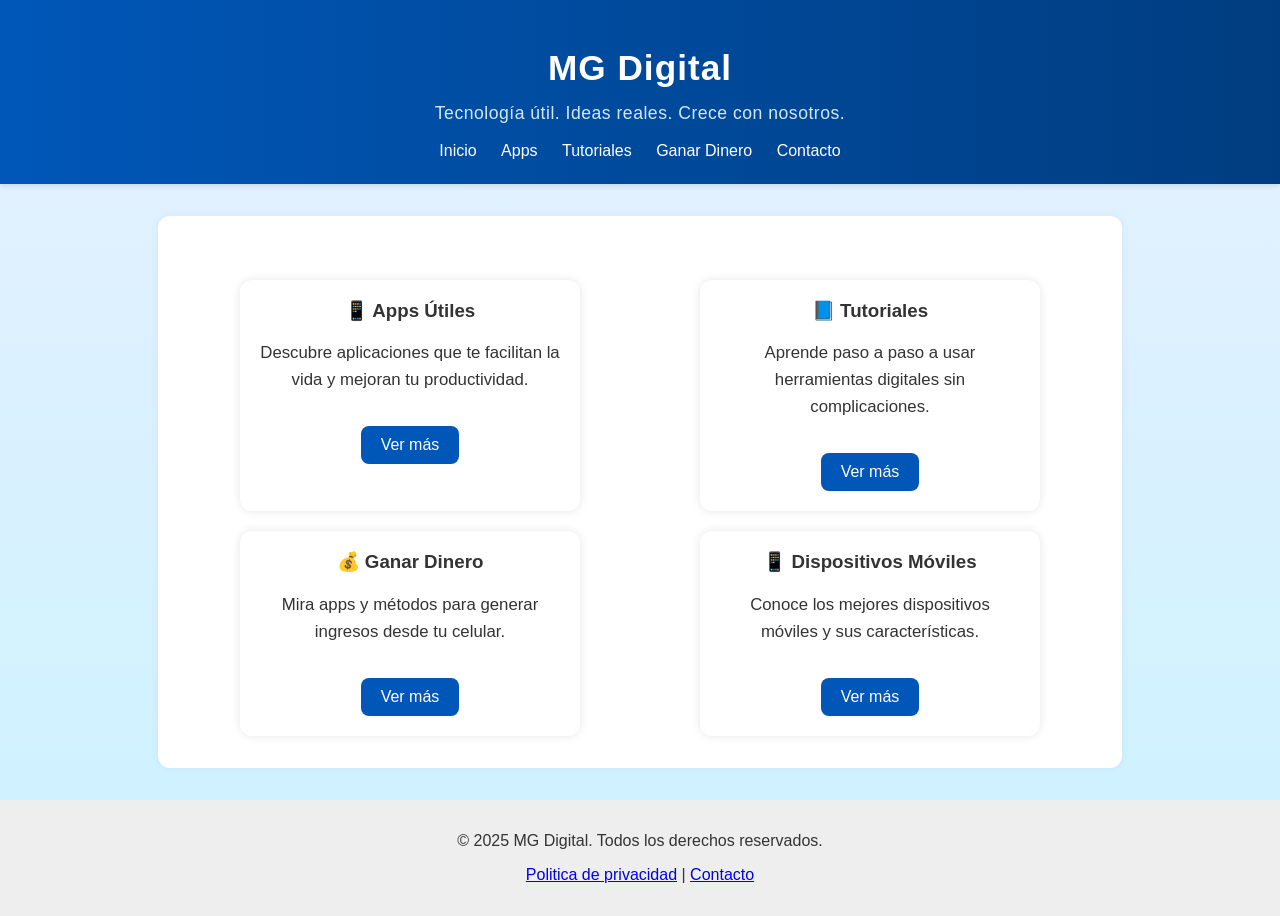
<file: index.html>
<!DOCTYPE html>
<html lang="es">
<head>
  <meta charset="UTF-8" />
  <meta name="viewport" content="width=device-width, initial-scale=1.0"/>
  <title>MG Digital</title>
  <link rel="stylesheet" href="style.css">
  <link rel="icon" href="favicon.ico" type="image/x-icon">
</head>
<body>
  <header>
    <h1>MG Digital</h1>
    <p class="subtitulo">Tecnología útil. Ideas reales. Crece con nosotros.</p>

    <nav>
      <a href="index.html">Inicio</a>
      <a href="articulos/apps.html">Apps</a>
      <a href="articulos/tutoriales.html">Tutoriales</a>
      <a href="articulos/ganar_dinero.html">Ganar Dinero</a>
      <a href="contacto.html">Contacto</a>
    </nav>
  </header>
  <main>
    <!-- INICIO: Sección de tarjetas destacadas -->
<section class="tarjetas">
  <!-- Tarjeta de Apps -->
  <div class="tarjeta">
    <h3>📱 Apps Útiles</h3>
    <p>Descubre aplicaciones que te facilitan la vida y mejoran tu productividad.</p>
    <a href="articulos/apps.html" class="boton">Ver más</a>
  </div>

  <!-- Tarjeta de Tutoriales -->
  <div class="tarjeta">
    <h3>📘 Tutoriales</h3>
    <p>Aprende paso a paso a usar herramientas digitales sin complicaciones.</p>
    <a href="articulos/tutoriales.html" class="boton">Ver más</a>
  </div>

  <!-- Tarjeta de Ganar Dinero -->
  <div class="tarjeta">
    <h3>💰 Ganar Dinero</h3>
    <p>Mira apps y métodos para generar ingresos desde tu celular.</p>
    <a href="articulos/ganar_dinero.html" class="boton">Ver más</a>
  </div>

  <!-- Tarjeta de dispositivos movil -->
  <div class="tarjeta">
    <h3>📱 Dispositivos Móviles</h3>
    <p>Conoce los mejores dispositivos móviles y sus características.</p>
    <a href="/articulos/calidad-presio.html" class="boton">Ver más</a>
  </div>
</section>
<!-- FIN: Sección de tarjetas destacadas -->

  </main>
  <footer>
    <p>© 2025 MG Digital. Todos los derechos reservados.</p>
    <p><a href="politica-privacidad.html" class="boton">Politica de privacidad</a> | <a href="contacto.html" class="boton">Contacto</a></p>
  </footer>
<script src="script.js"></script>

</body>
</html>
</file>
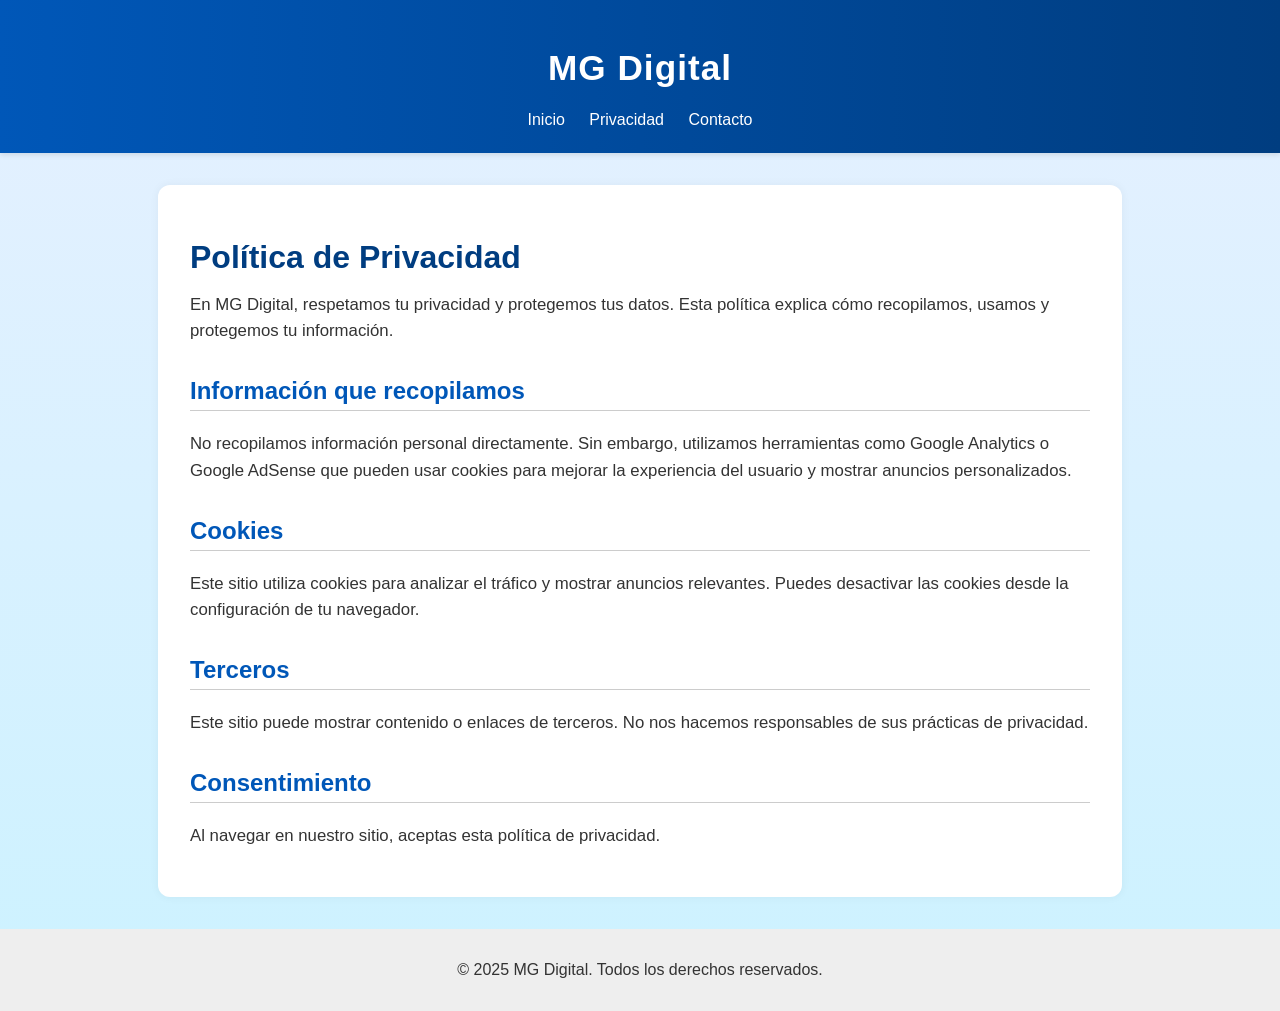
<file: politica-privacidad.html>
<!DOCTYPE html>
<html lang="es">
<head>
  <meta charset="UTF-8">
  <title>Política de Privacidad - MG Digital</title>
  <link rel="stylesheet" href="style.css">
</head>
<body>
  <header>
    <h1>MG Digital</h1>
    <nav>
      <a href="index.html">Inicio</a>
      <a href="politica-privacidad.html">Privacidad</a>
      <a href="contacto.html">Contacto</a>
    </nav>
  </header>

  <main>
    <h1>Política de Privacidad</h1>
    <p>En MG Digital, respetamos tu privacidad y protegemos tus datos. Esta política explica cómo recopilamos, usamos y protegemos tu información.</p>

    <h2>Información que recopilamos</h2>
    <p>No recopilamos información personal directamente. Sin embargo, utilizamos herramientas como Google Analytics o Google AdSense que pueden usar cookies para mejorar la experiencia del usuario y mostrar anuncios personalizados.</p>

    <h2>Cookies</h2>
    <p>Este sitio utiliza cookies para analizar el tráfico y mostrar anuncios relevantes. Puedes desactivar las cookies desde la configuración de tu navegador.</p>

    <h2>Terceros</h2>
    <p>Este sitio puede mostrar contenido o enlaces de terceros. No nos hacemos responsables de sus prácticas de privacidad.</p>

    <h2>Consentimiento</h2>
    <p>Al navegar en nuestro sitio, aceptas esta política de privacidad.</p>
  </main>

  <footer>
    <p>© 2025 MG Digital. Todos los derechos reservados.</p>
  </footer>
</body>
</html>
</file>
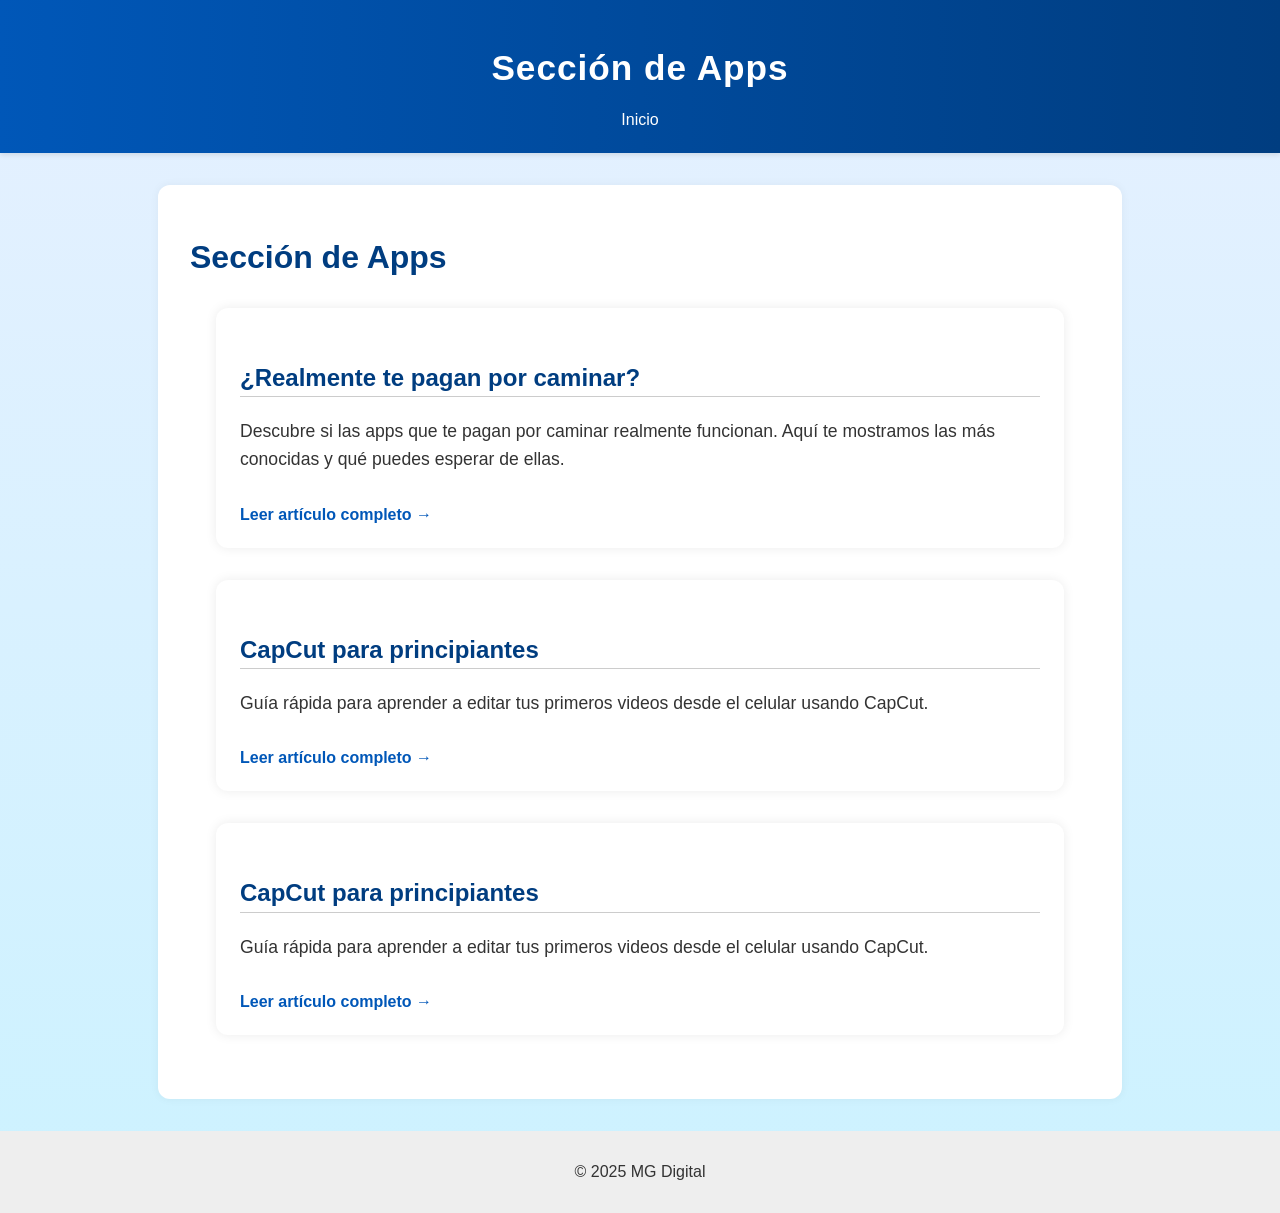
<file: articulos/apps.html>
<!DOCTYPE html>
<html lang="es">
<head>
  <meta charset="UTF-8">
  <title>Apps – MG Digital</title>
  <link rel="stylesheet" href="../style.css">
</head>
<body>
  <header>
    <h1>Sección de Apps</h1>
    <!-- Enlace de regreso a la página principal -->
    <nav>
      <a href="../index.html">Inicio</a>
    </nav>
  </header>

  <main>
    <h1>Sección de Apps</h1>
    <div id="lista-articulos"></div>
  </main>
  

  <footer>
    <p>© 2025 MG Digital</p>
  </footer>
  <script src="../articulos_data.js"></script>

</body>
</html>
</file>
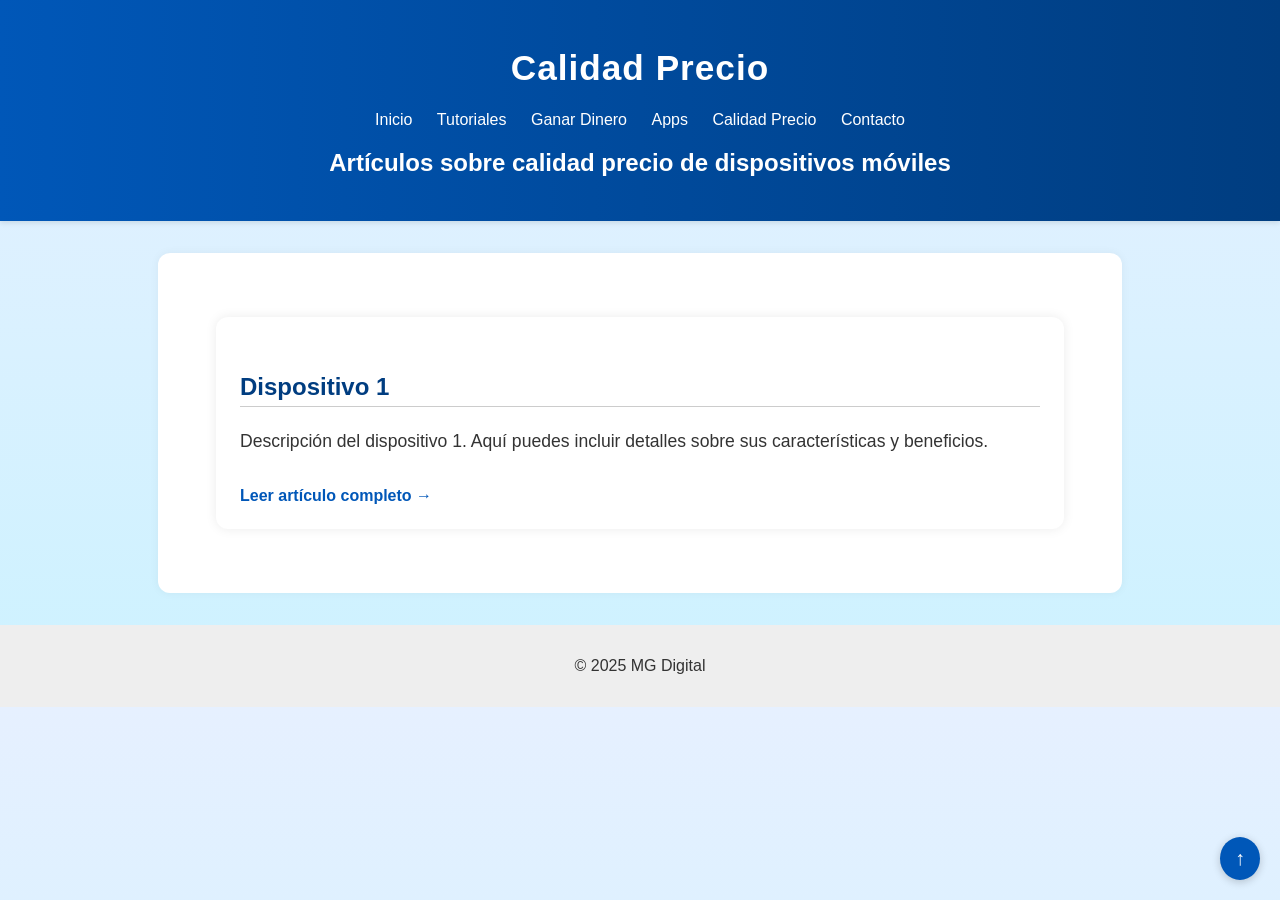
<file: articulos/calidad-presio.html>
<!DOCTYPE html>
<html lang="en">
<head>
    <meta charset="UTF-8">
    <title>Document</title>
    <link rel="stylesheet" href="/style.css">
</head>
<header>
    <h1>Calidad Precio</h1>
    <nav>
        <a href="../index.html">Inicio</a>
        <a href="../articulos/tutoriales.html">Tutoriales</a>
        <a href="../articulos/ganar_dinero.html">Ganar Dinero</a>
        <a href="../articulos/apps.html">Apps</a>
        <a href="../articulos/calidad-precio.html">Calidad Precio</a>
        <a href="../contacto.html">Contacto</a>
    </nav>
    <h2>Artículos sobre calidad precio de dispositivos móviles</h2>
</header>
<body>
    <main>
        <section id="lista-articulos"></section>
    </main>
    <a href="#top" id="btn-top">↑</a>
    <footer>
        <p>© 2025 MG Digital</p>
</body>
<script src="/dispositivos_data.js"></script>
</script>
</html>
</file>
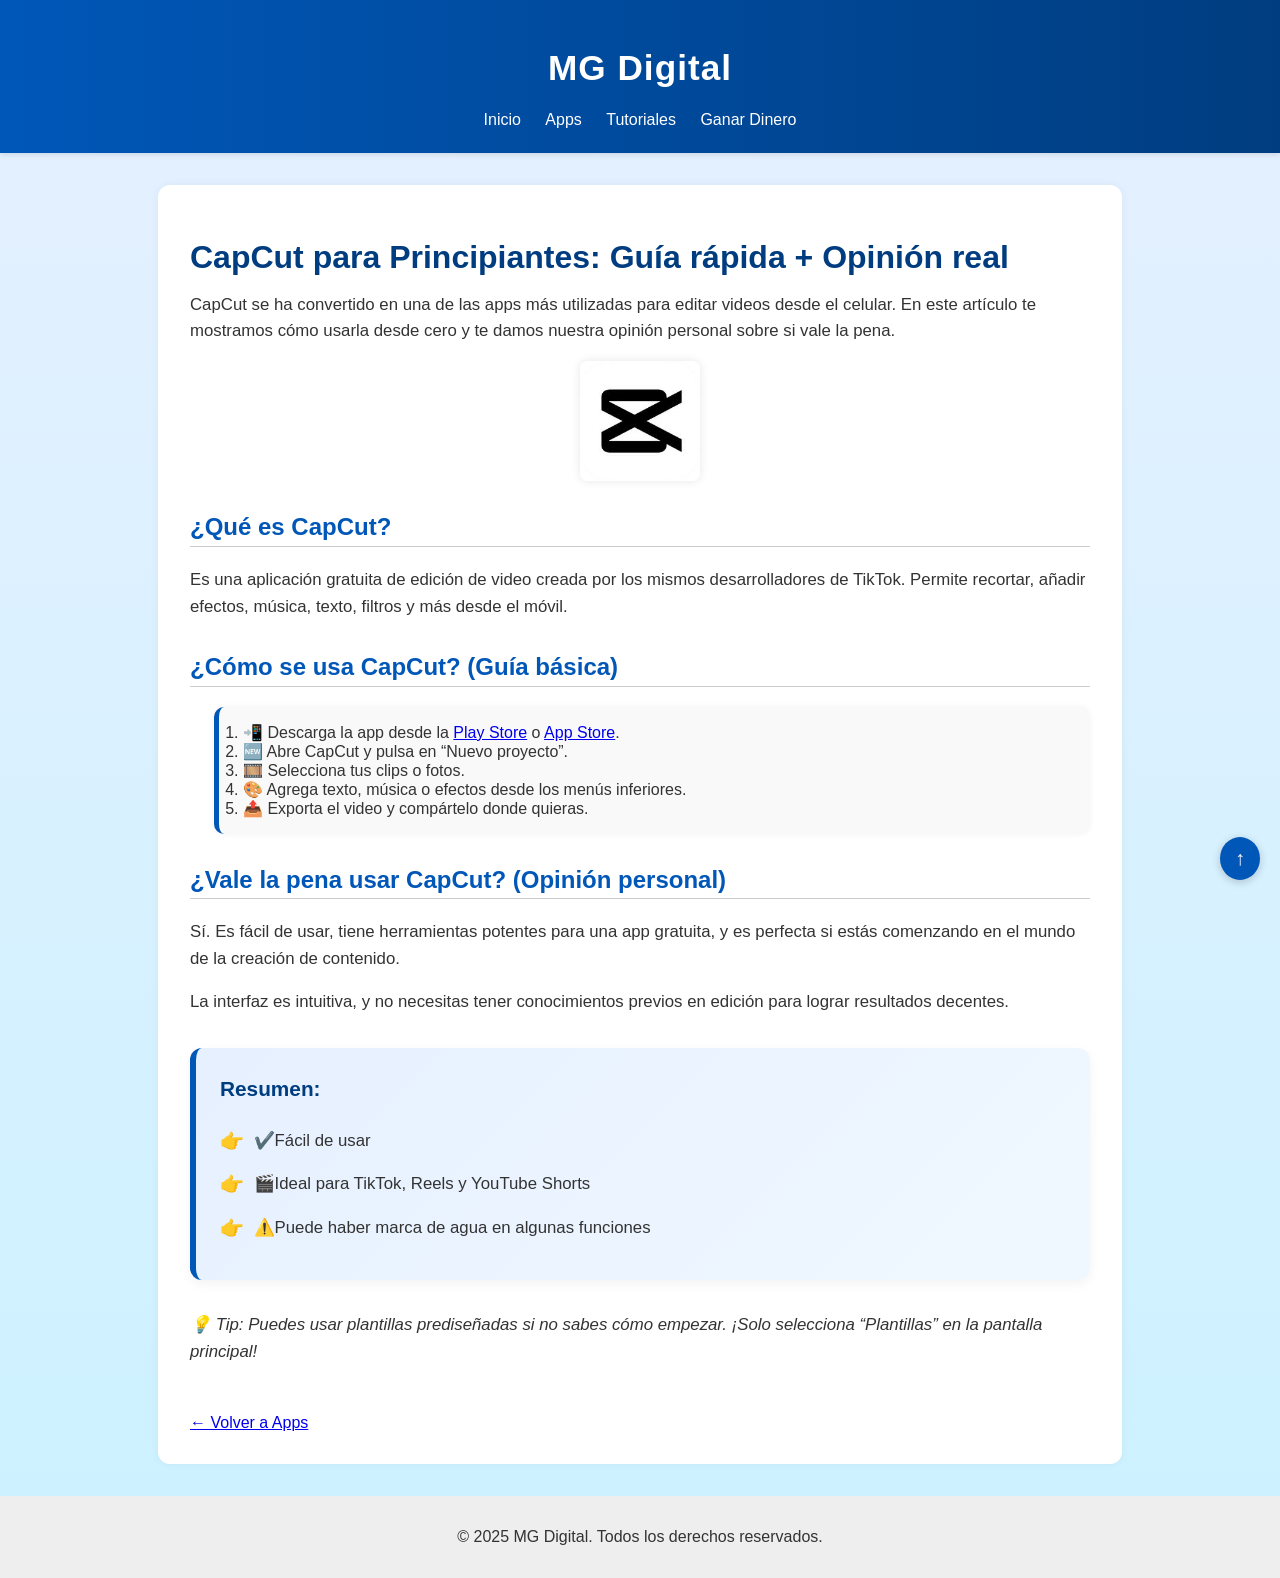
<file: articulos/capcut.html>
<!DOCTYPE html>
<html lang="es">
<head>
  <meta charset="UTF-8">
  <title>CapCut para Principiantes - MG Digital</title>
  <link rel="stylesheet" href="../style.css">
</head>
<body>
  <header>
    <h1>MG Digital</h1>
    <nav>
      <a href="../index.html">Inicio</a>
      <a href="apps.html">Apps</a>
      <a href="tutoriales.html">Tutoriales</a>
      <a href="ganar_dinero.html">Ganar Dinero</a>
    </nav>
  </header>

  <main>
    <h1>CapCut para Principiantes: Guía rápida + Opinión real</h1>
    <p>CapCut se ha convertido en una de las apps más utilizadas para editar videos desde el celular. En este artículo te mostramos cómo usarla desde cero y te damos nuestra opinión personal sobre si vale la pena.</p>
    <img src="../img/Capcut.png" alt="">

    <h2>¿Qué es CapCut?</h2>
    <p>Es una aplicación gratuita de edición de video creada por los mismos desarrolladores de TikTok. Permite recortar, añadir efectos, música, texto, filtros y más desde el móvil.</p>

    <h2>¿Cómo se usa CapCut? (Guía básica)</h2>
    <ol>
      <li>📲 Descarga la app desde la <a href="https://play.google.com/store/apps/details?id=com.lemon.lvoverseas" target="_blank">Play Store</a> o <a href="https://apps.apple.com/app/capcut/id1500855883" target="_blank">App Store</a>.</li>
      <li>🆕 Abre CapCut y pulsa en “Nuevo proyecto”.</li>
      <li>🎞️ Selecciona tus clips o fotos.</li>
      <li>🎨 Agrega texto, música o efectos desde los menús inferiores.</li>
      <li>📤 Exporta el video y compártelo donde quieras.</li>
    </ol>
    

    <h2>¿Vale la pena usar CapCut? (Opinión personal)</h2>
    <p>Sí. Es fácil de usar, tiene herramientas potentes para una app gratuita, y es perfecta si estás comenzando en el mundo de la creación de contenido.</p>
    <p>La interfaz es intuitiva, y no necesitas tener conocimientos previos en edición para lograr resultados decentes.</p>

    <div class="resumen-box">
      <h3>Resumen:</h3>
      <ul>
        <li><span style="color: #28a745;">✔️</span> Fácil de usar</li>
        <li><span style="color: #ffc107;">🎬</span> Ideal para TikTok, Reels y YouTube Shorts</li>
        <li><span style="color: #dc3545;">⚠️</span> Puede haber marca de agua en algunas funciones</li>
      </ul>
    </div>
    <p><em>💡 Tip: Puedes usar plantillas prediseñadas si no sabes cómo empezar. ¡Solo selecciona “Plantillas” en la pantalla principal!</em></p>

    <a href="apps.html" class="boton" style="display: inline-block; margin-top: 2rem;">← Volver a Apps</a>
  </main>
  <a href="#top" id="btn-top">↑</a>

  <footer>
    <p>© 2025 MG Digital. Todos los derechos reservados.</p>
  </footer>
</body>
</html>
</file>
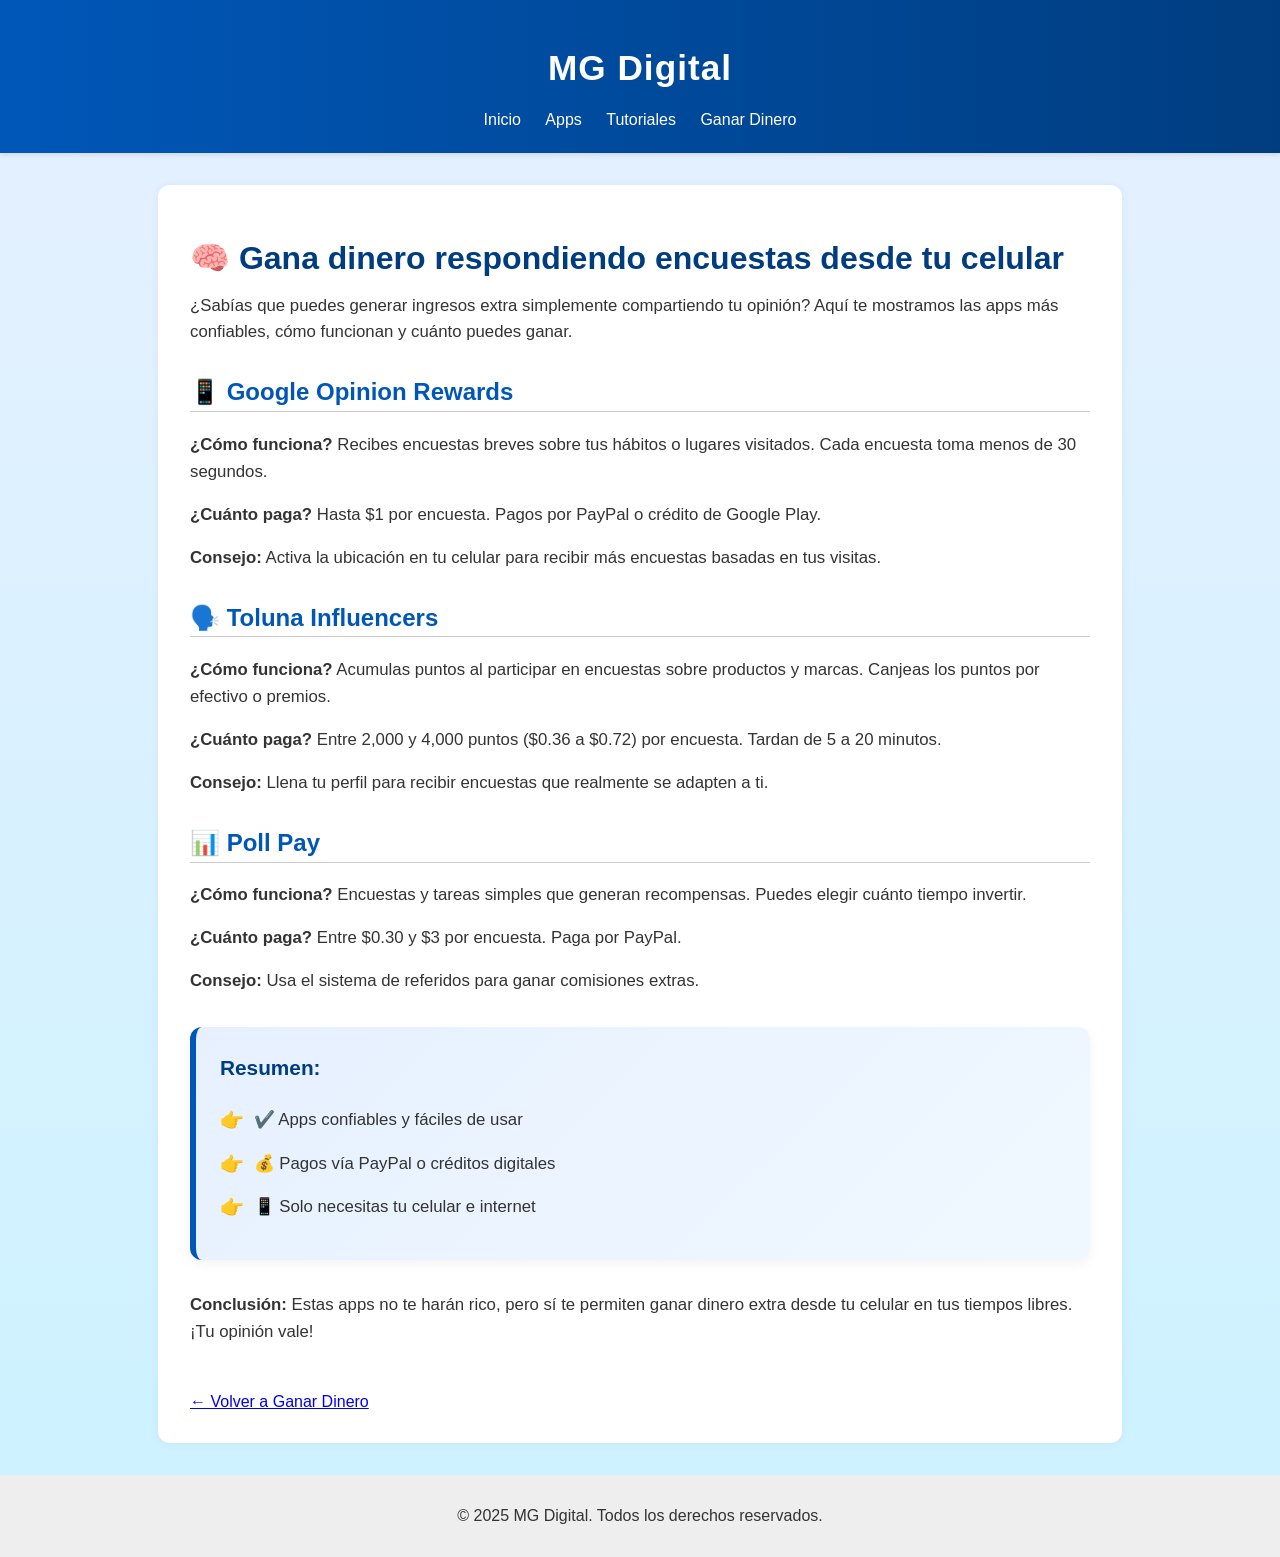
<file: articulos/encuestas-pagan.html>
<!DOCTYPE html>
<html lang="es">
<head>
  <meta charset="UTF-8">
  <title>Gana dinero respondiendo encuestas - MG Digital</title>
  <link rel="stylesheet" href="../style.css">
</head>
<body>
  <header>
    <h1>MG Digital</h1>
    <nav>
      <a href="../index.html">Inicio</a>
      <a href="apps.html">Apps</a>
      <a href="tutoriales.html">Tutoriales</a>
      <a href="ganar_dinero.html">Ganar Dinero</a>
    </nav>
  </header>

  <main>
    <h1>🧠 Gana dinero respondiendo encuestas desde tu celular</h1>
    <p>¿Sabías que puedes generar ingresos extra simplemente compartiendo tu opinión? Aquí te mostramos las apps más confiables, cómo funcionan y cuánto puedes ganar.</p>

    <h2>📱 Google Opinion Rewards</h2>
    <p><strong>¿Cómo funciona?</strong> Recibes encuestas breves sobre tus hábitos o lugares visitados. Cada encuesta toma menos de 30 segundos.</p>
    <p><strong>¿Cuánto paga?</strong> Hasta $1 por encuesta. Pagos por PayPal o crédito de Google Play.</p>
    <p><strong>Consejo:</strong> Activa la ubicación en tu celular para recibir más encuestas basadas en tus visitas.</p>

    <h2>🗣️ Toluna Influencers</h2>
    <p><strong>¿Cómo funciona?</strong> Acumulas puntos al participar en encuestas sobre productos y marcas. Canjeas los puntos por efectivo o premios.</p>
    <p><strong>¿Cuánto paga?</strong> Entre 2,000 y 4,000 puntos ($0.36 a $0.72) por encuesta. Tardan de 5 a 20 minutos.</p>
    <p><strong>Consejo:</strong> Llena tu perfil para recibir encuestas que realmente se adapten a ti.</p>

    <h2>📊 Poll Pay</h2>
    <p><strong>¿Cómo funciona?</strong> Encuestas y tareas simples que generan recompensas. Puedes elegir cuánto tiempo invertir.</p>
    <p><strong>¿Cuánto paga?</strong> Entre $0.30 y $3 por encuesta. Paga por PayPal.</p>
    <p><strong>Consejo:</strong> Usa el sistema de referidos para ganar comisiones extras.</p>

    <div class="resumen-box">
      <h3>Resumen:</h3>
      <ul>
        <li>✔️ Apps confiables y fáciles de usar</li>
        <li>💰 Pagos vía PayPal o créditos digitales</li>
        <li>📱 Solo necesitas tu celular e internet</li>
      </ul>
    </div>

    <p><strong>Conclusión:</strong> Estas apps no te harán rico, pero sí te permiten ganar dinero extra desde tu celular en tus tiempos libres. ¡Tu opinión vale!</p>

    <a href="ganar_dinero.html" class="boton" style="display:inline-block; margin-top: 2rem;">← Volver a Ganar Dinero</a>
  </main>

  <footer>
    <p>© 2025 MG Digital. Todos los derechos reservados.</p>
  </footer>
</body>
</html>
</file>
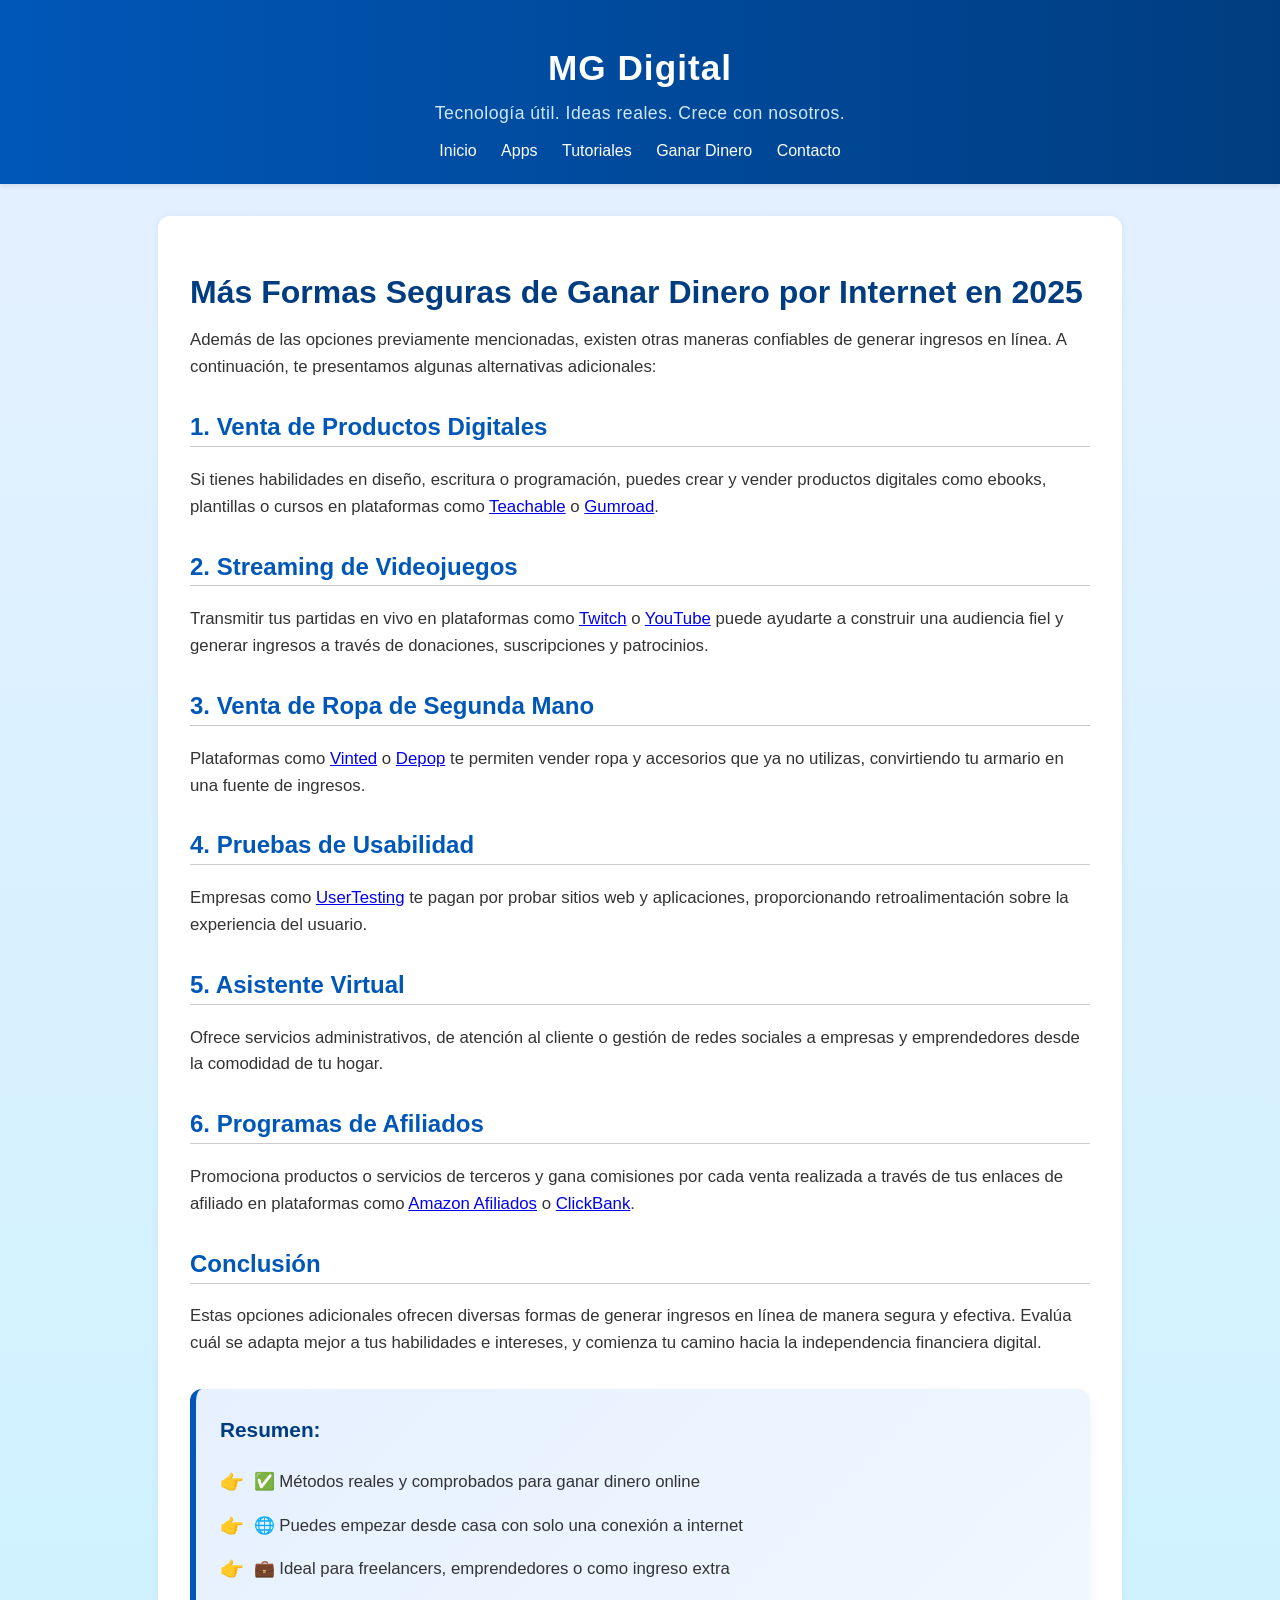
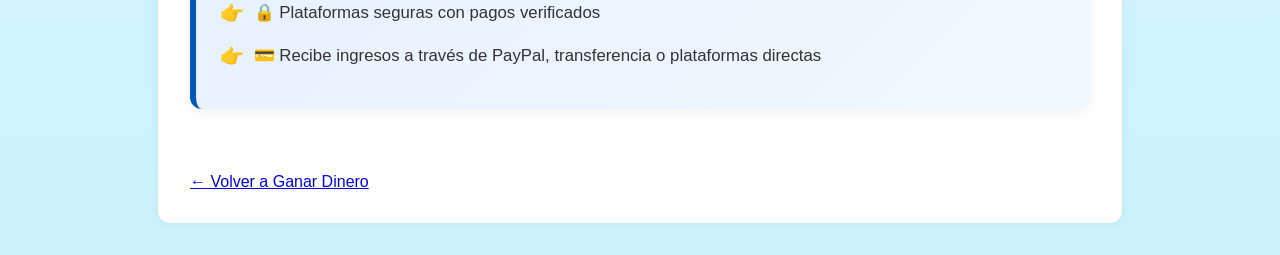
<file: articulos/ganar-dinero-casa.html>
<!DOCTYPE html>
<html>
<head>
    <meta charset='utf-8'>
    <title>Page Title</title>
    <link rel='stylesheet' href="/style.css">
    <script src='/dinero_data.js'></script>
</head>
<header>
    <h1>MG Digital</h1>
    <p class="subtitulo">Tecnología útil. Ideas reales. Crece con nosotros.</p>
    <nav>
        <a href="../index.html">Inicio</a>
        <a href="../articulos/apps.html">Apps</a>
        <a href="../articulos/tutoriales.html">Tutoriales</a>
        <a href="../articulos/ganar_dinero.html">Ganar Dinero</a>
        <a href="../contacto.html">Contacto</a>
    </nav>
</header>
<body>
    <main>
        <section class="articulo">
  <h1>Más Formas Seguras de Ganar Dinero por Internet en 2025</h1>
  <p>Además de las opciones previamente mencionadas, existen otras maneras confiables de generar ingresos en línea. A continuación, te presentamos algunas alternativas adicionales:</p>

  <h2>1. Venta de Productos Digitales</h2>
  <p>Si tienes habilidades en diseño, escritura o programación, puedes crear y vender productos digitales como ebooks, plantillas o cursos en plataformas como <a href="https://www.teachable.com/" target="_blank">Teachable</a> o <a href="https://www.gumroad.com/" target="_blank">Gumroad</a>.</p>

  <h2>2. Streaming de Videojuegos</h2>
  <p>Transmitir tus partidas en vivo en plataformas como <a href="https://www.twitch.tv/" target="_blank">Twitch</a> o <a href="https://www.youtube.com/" target="_blank">YouTube</a> puede ayudarte a construir una audiencia fiel y generar ingresos a través de donaciones, suscripciones y patrocinios.</p>

  <h2>3. Venta de Ropa de Segunda Mano</h2>
  <p>Plataformas como <a href="https://www.vinted.es/" target="_blank">Vinted</a> o <a href="https://www.depop.com/" target="_blank">Depop</a> te permiten vender ropa y accesorios que ya no utilizas, convirtiendo tu armario en una fuente de ingresos.</p>

  <h2>4. Pruebas de Usabilidad</h2>
  <p>Empresas como <a href="https://www.usertesting.com/" target="_blank">UserTesting</a> te pagan por probar sitios web y aplicaciones, proporcionando retroalimentación sobre la experiencia del usuario.</p>

  <h2>5. Asistente Virtual</h2>
  <p>Ofrece servicios administrativos, de atención al cliente o gestión de redes sociales a empresas y emprendedores desde la comodidad de tu hogar.</p>

  <h2>6. Programas de Afiliados</h2>
  <p>Promociona productos o servicios de terceros y gana comisiones por cada venta realizada a través de tus enlaces de afiliado en plataformas como <a href="https://affiliate-program.amazon.com/" target="_blank">Amazon Afiliados</a> o <a href="https://www.clickbank.com/" target="_blank">ClickBank</a>.</p>

  <h2>Conclusión</h2>
  <p>Estas opciones adicionales ofrecen diversas formas de generar ingresos en línea de manera segura y efectiva. Evalúa cuál se adapta mejor a tus habilidades e intereses, y comienza tu camino hacia la independencia financiera digital.</p>
</section>
<div class="resumen-box">
    <h3>Resumen:</h3>
    <ul>
      <li>✅ Métodos reales y comprobados para ganar dinero online</li>
      <li>🌐 Puedes empezar desde casa con solo una conexión a internet</li>
      <li>💼 Ideal para freelancers, emprendedores o como ingreso extra</li>
      <li>🔒 Plataformas seguras con pagos verificados</li>
      <li>💳 Recibe ingresos a través de PayPal, transferencia o plataformas directas</li>
    </ul>
  </div>
  <a href="ganar_dinero.html" class="boton" style="display:inline-block; margin-top: 2rem;">← Volver a Ganar Dinero</a>

    </main>
</body>
</html>
</file>
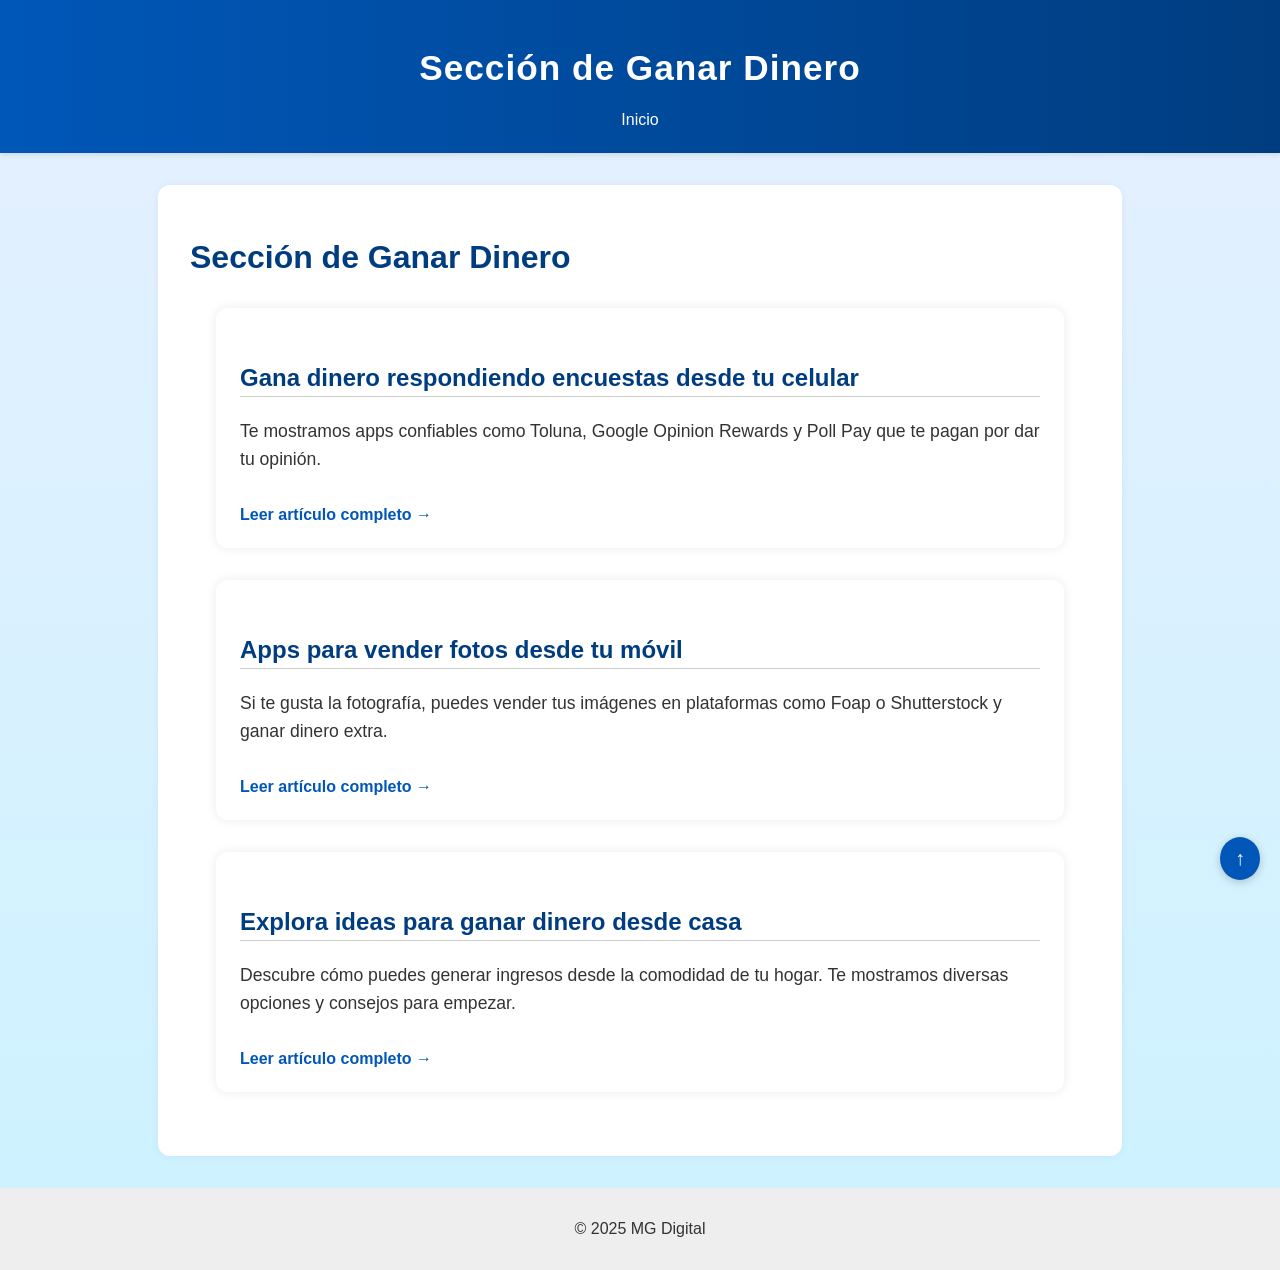
<file: articulos/ganar_dinero.html>
<!DOCTYPE html>
<html lang="es">
<head>
  <meta charset="UTF-8">
  <title>Ganar Dinero – MG Digital</title>
  <link rel="stylesheet" href="../style.css">
</head>
<body>
  <header>
    <h1>Sección de Ganar Dinero</h1>
    <!-- Enlace de regreso a la página principal -->
    <nav>
      <a href="../index.html">Inicio</a>
    </nav>
  </header>
  <main>
    <h1>Sección de Ganar Dinero</h1>
    <div id="lista-dinero"></div>
  </main>
  <a href="#top" id="btn-top">↑</a>
  <footer>
    <p>© 2025 MG Digital</p>
  </footer>
  <script src="../dinero_data.js"></script>

</body>
</html>
</file>
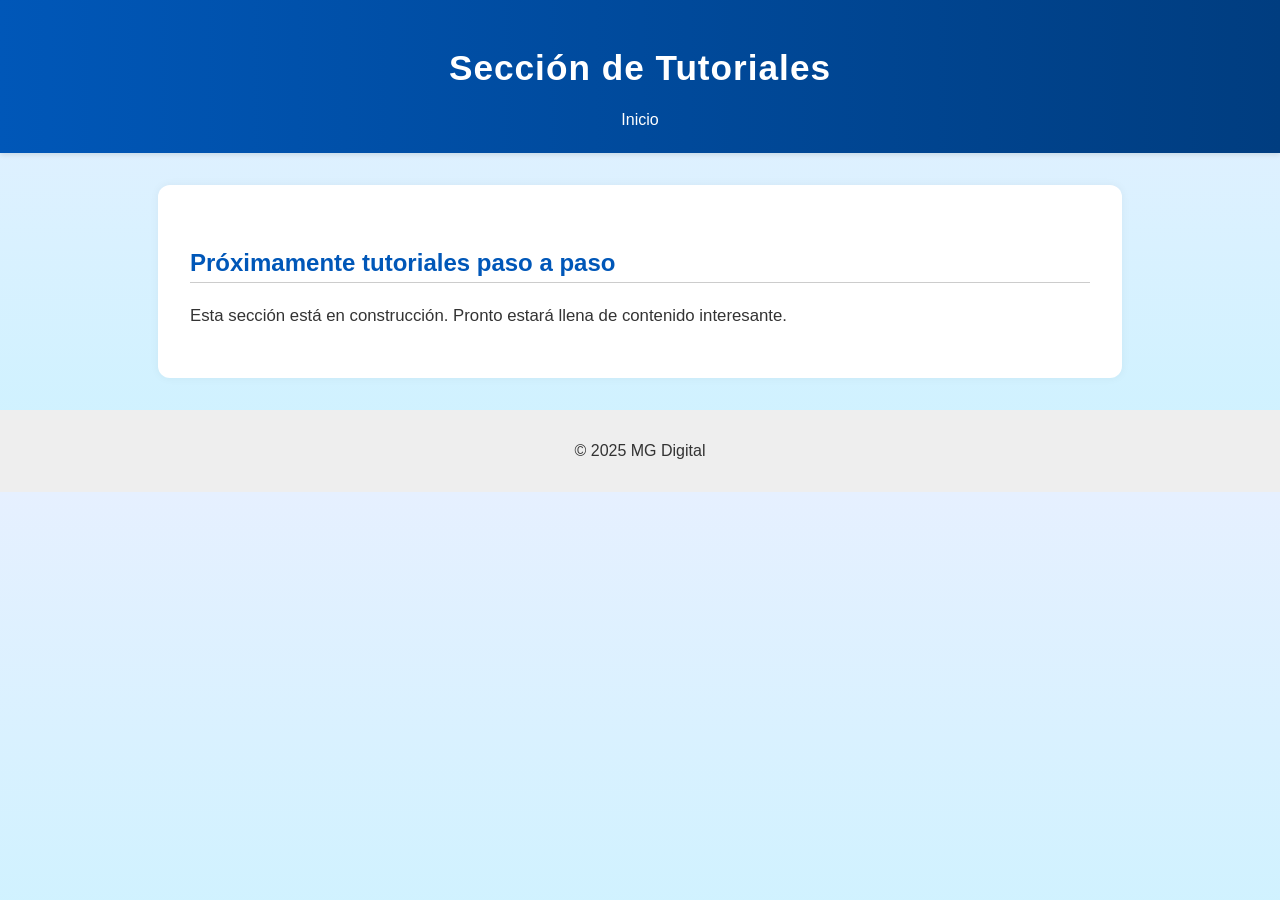
<file: articulos/tutoriales.html>
<!DOCTYPE html>
<html lang="es">
<head>
  <meta charset="UTF-8">
  <title>Tutoriales – MG Digital</title>
  <link rel="stylesheet" href="../style.css">
</head>
<body>
  <header>
    <h1>Sección de Tutoriales</h1>
    <!-- Enlace de regreso a la página principal -->
    <nav>
      <a href="../index.html">Inicio</a>
    </nav>
  </header>
  <main>
    <!-- Aquí irán tus artículos o reseñas de apps -->
    <section>
      <h2>Próximamente tutoriales paso a paso</h2>
      <p>Esta sección está en construcción. Pronto estará llena de contenido interesante.</p>
    </section>
  </main>
  <footer>
    <p>© 2025 MG Digital</p>
  </footer>
</body>
</html>
</file>
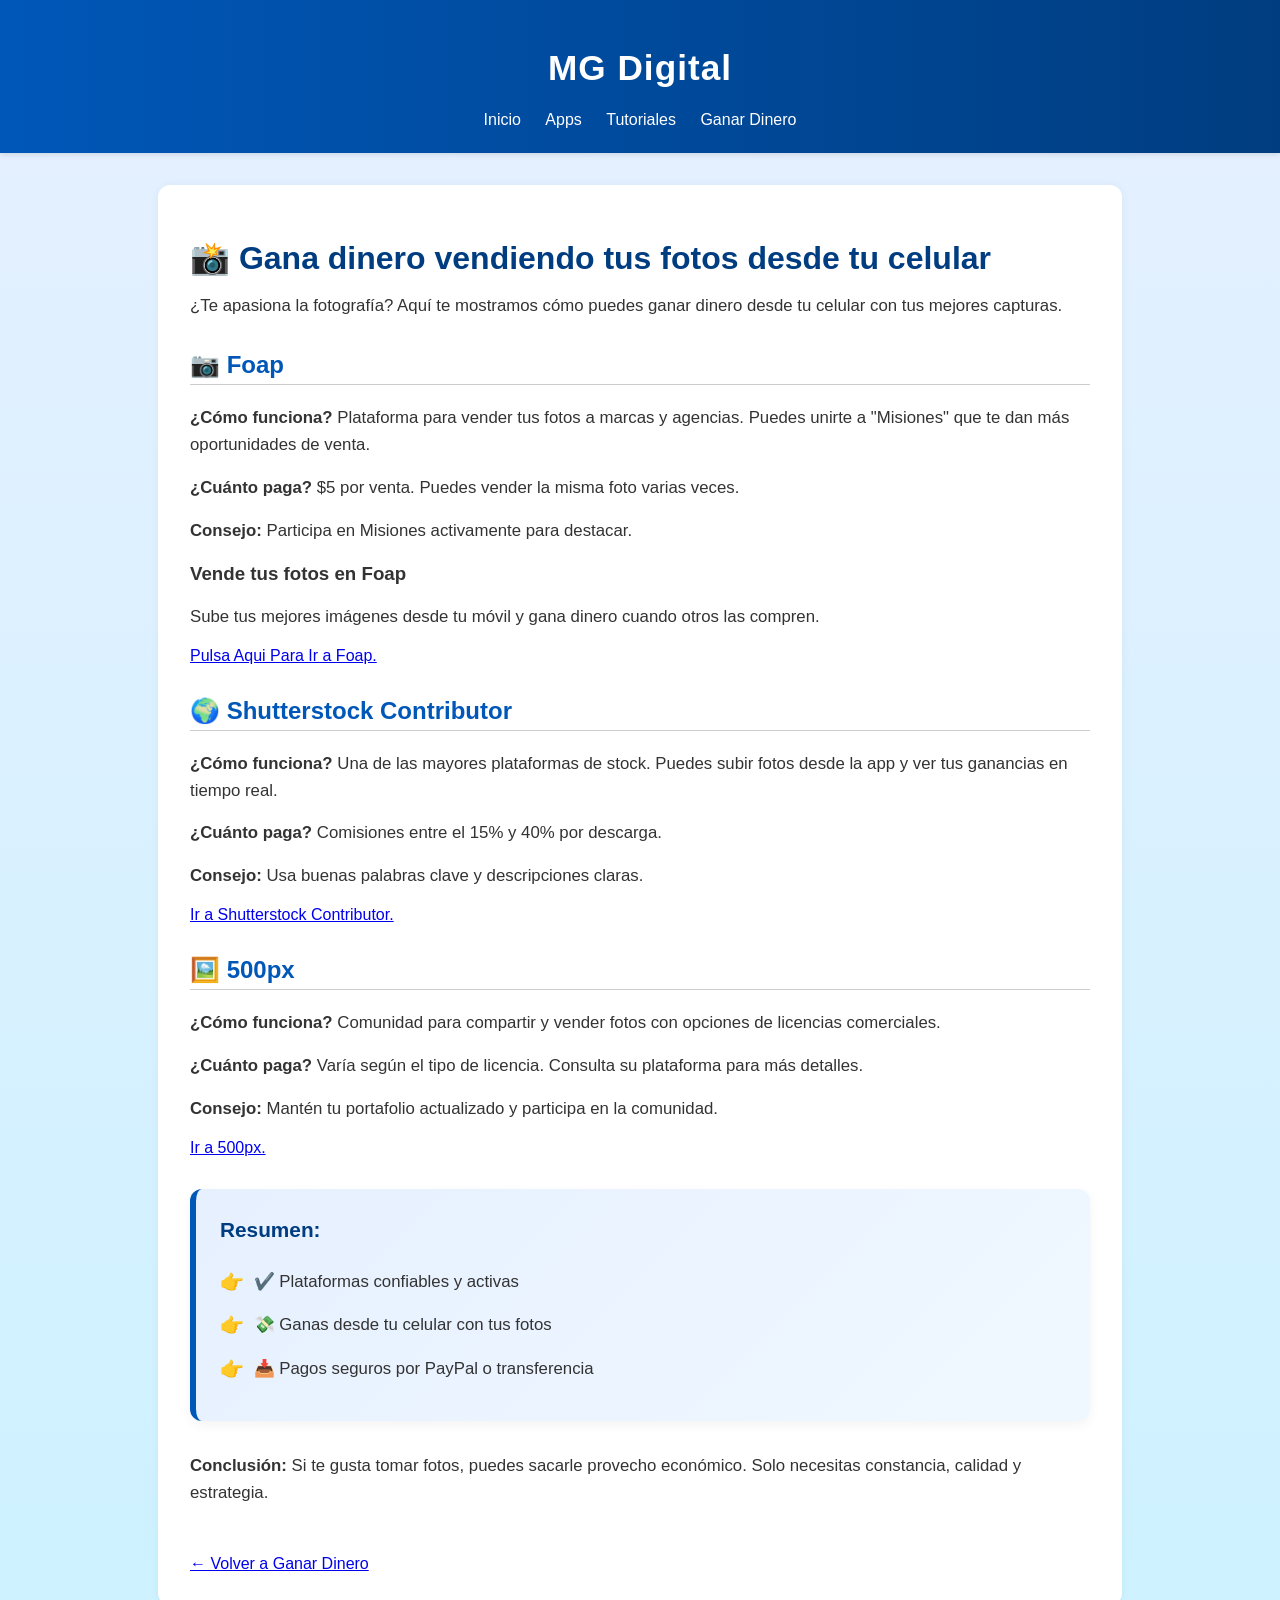
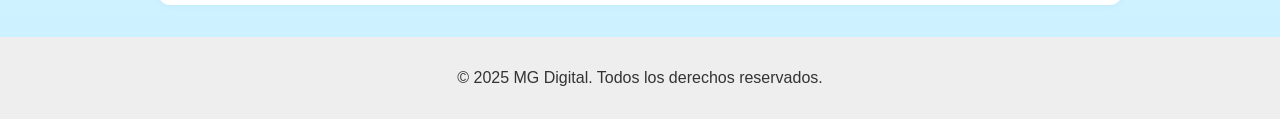
<file: articulos/vender-fotos.html>
<!DOCTYPE html>
<html lang="es">
<head>
  <meta charset="UTF-8">
  <title>Vende fotos desde tu celular - MG Digital</title>
  <link rel="stylesheet" href="../style.css">
</head>
<body>
  <header>
    <h1>MG Digital</h1>
    <nav>
      <a href="../index.html">Inicio</a>
      <a href="apps.html">Apps</a>
      <a href="tutoriales.html">Tutoriales</a>
      <a href="ganar_dinero.html">Ganar Dinero</a>
    </nav>
  </header>

  <main>
    <h1>📸 Gana dinero vendiendo tus fotos desde tu celular</h1>
    <p>¿Te apasiona la fotografía? Aquí te mostramos cómo puedes ganar dinero desde tu celular con tus mejores capturas.</p>

    <h2>📷 Foap</h2>
    <p><strong>¿Cómo funciona?</strong> Plataforma para vender tus fotos a marcas y agencias. Puedes unirte a "Misiones" que te dan más oportunidades de venta.</p>
    <p><strong>¿Cuánto paga?</strong> $5 por venta. Puedes vender la misma foto varias veces.</p>
    <p><strong>Consejo:</strong> Participa en Misiones activamente para destacar.</p>
      <h3>Vende tus fotos en Foap</h3>
      <p>Sube tus mejores imágenes desde tu móvil y gana dinero cuando otros las compren.</p>
      <a class="boton" href="https://www.foap.com/" target="_blank"> Pulsa Aqui Para Ir a Foap.</a>
    
    
    <h2>🌍 Shutterstock Contributor</h2>
    <p><strong>¿Cómo funciona?</strong> Una de las mayores plataformas de stock. Puedes subir fotos desde la app y ver tus ganancias en tiempo real.</p>
    <p><strong>¿Cuánto paga?</strong> Comisiones entre el 15% y 40% por descarga.</p>
    <p><strong>Consejo:</strong> Usa buenas palabras clave y descripciones claras.</p>
    <a class="boton" href="https://submit.shutterstock.com/es" target="_blank">Ir a Shutterstock Contributor.</a>

    <h2>🖼️ 500px</h2>
    <p><strong>¿Cómo funciona?</strong> Comunidad para compartir y vender fotos con opciones de licencias comerciales.</p>
    <p><strong>¿Cuánto paga?</strong> Varía según el tipo de licencia. Consulta su plataforma para más detalles.</p>
    <p><strong>Consejo:</strong> Mantén tu portafolio actualizado y participa en la comunidad.</p>
    <a class="boton" href="https://500px.com/" target="_blank">Ir a 500px.</a>

    <div class="resumen-box">
      <h3>Resumen:</h3>
      <ul>
        <li>✔️ Plataformas confiables y activas</li>
        <li>💸 Ganas desde tu celular con tus fotos</li>
        <li>📥 Pagos seguros por PayPal o transferencia</li>
      </ul>
    </div>

    <p><strong>Conclusión:</strong> Si te gusta tomar fotos, puedes sacarle provecho económico. Solo necesitas constancia, calidad y estrategia.</p>

    <a href="ganar_dinero.html" class="boton" style="display:inline-block; margin-top: 2rem;">← Volver a Ganar Dinero</a>
  </main>

  <footer>
    <p>© 2025 MG Digital. Todos los derechos reservados.</p>
  </footer>
</body>
</html>
</file>
<file: style.css>
body {
  font-family: Arial, sans-serif;
  margin: 0;
  padding: 0;
  background: #f7f7f7;
  color: #333;
  background: linear-gradient(to bottom, #e6f0ff, #ccf2ff);

}
header {
  background: linear-gradient(90deg, #0057b8, #003d80);
  color: white;
  padding: 2rem 1rem;
  text-align: center;
  box-shadow: 0 2px 5px rgba(0,0,0,0.1);
  animation: fadeInHeader 0.7s ease-in-out;
}

@keyframes fadeInHeader {
  from { opacity: 0; transform: translateY(-20px); }
  to { opacity: 1; transform: translateY(0); }
}

header p.subtitulo {
  margin-top: -8px;
  color: #d0e8ff;
  font-size: 1.1rem;
  letter-spacing: 0.5px;
}

nav a {
  color: white;
  margin: 0 10px;
  text-decoration: none;
}
main {
  padding: 2rem;
}
footer {
  background: #eee;
  text-align: center;
  padding: 1rem;
  margin-top: 2rem;
}
/* INICIO: Estilo para tarjetas destacadas */
.tarjetas {
  display: flex;
  flex-wrap: wrap;
  gap: 20px;
  justify-content: space-around;
  margin-top: 2rem;
}

.tarjeta {
  background: white;
  border-radius: 12px;
  box-shadow: 0 0 10px rgba(0,0,0,0.1);
  padding: 20px;
  width: 300px;
  text-align: center;
}

.tarjeta h3 {
  margin-top: 0;
}

.tarjeta .boton {
  display: inline-block;
  margin-top: 1rem;
  padding: 10px 20px;
  background-color: #0057b8;
  color: white;
  text-decoration: none;
  border-radius: 8px;
}
/* FIN: Estilo para tarjetas destacadas */

/* Estilo  mejorado para encabezado */
header {
  background: linear-gradient(90deg, #0057b8, #003d80);
  color: white;
  padding: 1.5rem;
  text-align: center;
  box-shadow: 0 2px 5px rgba(0,0,0,0.1);
}

/* Fuente personalizada para el título */
header h1 {
  font-family: 'Segoe UI', Tahoma, Geneva, Verdana, sans-serif;
  font-weight: 700;
  font-size: 2.2rem;
  letter-spacing: 1px;
}
/* Estilo para artículos individuales */
main {
  max-width: 900px;
  margin: 2rem auto;
  background-color: #ffffff;
  padding: 2rem;
  border-radius: 12px;
  box-shadow: 0 0 10px rgba(0,0,0,0.05);
}

main h1 {
  font-size: 2rem;
  color: #003d80;
  margin-bottom: 1rem;
}

main h2 {
  margin-top: 2rem;
  color: #0057b8;
  border-bottom: 1px solid #ccc;
  padding-bottom: 0.3rem;
}

main p {
  line-height: 1.6;
  font-size: 1.05rem;
  color: #333;
  margin: 0.5rem 0 1rem 0;
}

main ol {
  margin-left: 1.5rem;
}
.resumen-box {
  background: linear-gradient(135deg, #e6f0ff, #f0f8ff);
  border-left: 6px solid #0057b8;
  border-radius: 12px;
  padding: 1.5rem;
  margin: 2rem 0;
  box-shadow: 0 4px 12px rgba(0,0,0,0.05);
  font-size: 1.05rem;
  line-height: 1.6;
}

.resumen-box h3 {
  margin-top: 0;
  color: #003d80;
  font-size: 1.3rem;
}

.resumen-box ul {
  list-style: none;
  padding: 0;
  margin: 1rem 0 0 0;
}

.resumen-box li {
  margin-bottom: 0.8rem;
  display: flex;
  align-items: center;
}

.resumen-box li::before {
  content: "👉";
  margin-right: 0.6rem;
  font-size: 1.2rem;
}

img {
  display: block;
  margin: 10px auto;
  max-width: 120px;
  height: auto;
  border-radius: 8px;
  box-shadow: 0 0 10px rgba(0,0,0,0.1);
}
main, .resumen-box {
  animation: fadeIn 0.6s ease-in-out;
}

@keyframes fadeIn {
  from { opacity: 0; transform: translateY(20px); }
  to { opacity: 1; transform: translateY(0); }
}
#btn-top {
  position: fixed;
  bottom: 20px;
  right: 20px;
  background: #0057b8;
  color: white;
  padding: 10px 15px;
  border-radius: 50%;
  text-decoration: none;
  font-size: 20px;
  box-shadow: 0 2px 8px rgba(0,0,0,0.2);
}
.card-articulo {
  background-color: #fff;
  border-radius: 12px;
  padding: 1.5rem;
  box-shadow: 0 0 12px rgba(0,0,0,0.08);
  margin: 2rem auto;
  max-width: 800px;
  text-align: left;
  transition: transform 0.2s ease;
}

.card-articulo:hover {
  transform: translateY(-5px);
}

.card-articulo h2 a {
  color: #003d80;
  text-decoration: none;
  font-size: 1.5rem;
}

.card-articulo h2 a:hover {
  text-decoration: underline;
}

.card-articulo p {
  margin-top: 0.5rem;
  font-size: 1.1rem;
  line-height: 1.6;
}

.card-articulo .leer-mas {
  display: inline-block;
  margin-top: 1rem;
  color: #0057b8;
  text-decoration: none;
  font-weight: bold;
}
ol {
  background: #f9f9f9;
  padding: 1rem 1.5rem;
  border-left: 5px solid #0057b8;
  border-radius: 10px;
  box-shadow: 0 0 6px rgba(0,0,0,0.05);
}
</file>
